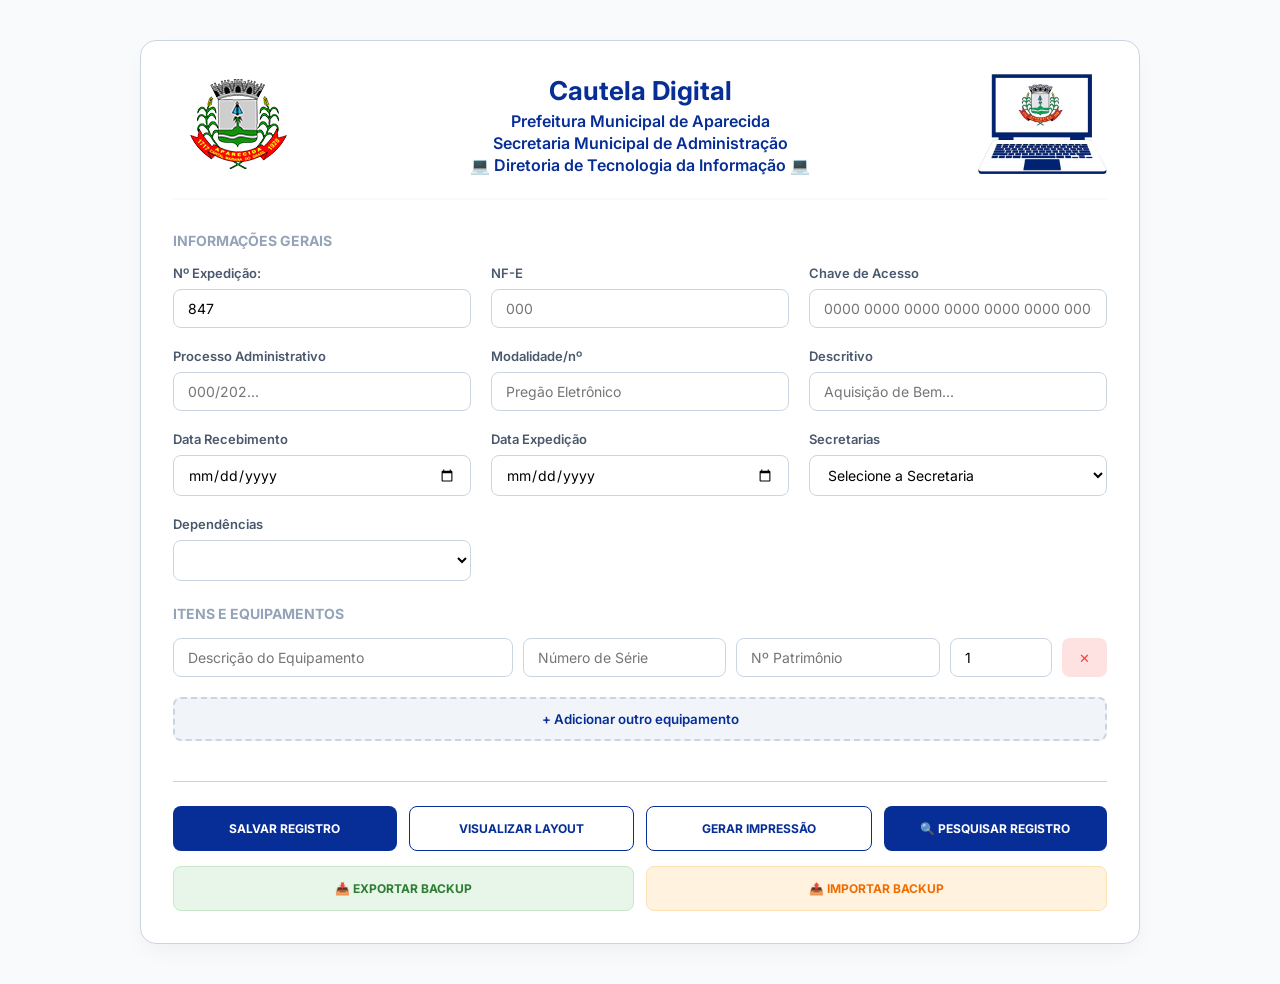
<file: index.html>
<!DOCTYPE html>
<html lang="pt-br">

<head>
    <meta charset="UTF-8">
    <meta name="viewport" content="width=device-width, initial-scale=1.0">
    <title>Sistema de Expedição Digital - Diretoria de Tecnologia da Informação.</title>
    <link href="https://fonts.googleapis.com/css2?family=Inter:wght@300;400;600;700&display=swap" rel="stylesheet">
    <link rel="stylesheet" href="./css/style.css">
</head>

<body>
    <div class="container">
        <div class="admin-panel">
            <header class="header-moderno">
                <div class="header-side-img left">
                    <img src="./imgs/brasão.png" alt="Brasão de Aparecida">
                </div>

                <div class="header-center-text">
                    <h2>Cautela Digital</h2>
                    <p>Prefeitura Municipal de Aparecida</p>
                    <p>Secretaria Municipal de Administração</p>
                    <p>💻 Diretoria de Tecnologia da Informação 💻</p>
                </div>

                <div class="header-side-img right">
                    <img src="./imgs/logo ti.png" alt="logo ti">
                </div>
            </header>

            <span class="section-title">Informações Gerais</span>
            <div class="grid-form">
                <div class="input-group">
                    <label>Nº Expedição:</label>
                    <input type="text" id="campo-expedicao" readonly>
                </div>
                <div class="input-group">
                    <label>NF-E</label>
                    <input type="text" id="nfe" placeholder="000">
                </div>
                <div class="input-group">
                    <label>Chave de Acesso</label>
                    <input type="text" id="chave" placeholder="0000 0000 0000 0000 0000 0000 0000 0000 0000 0000 0000"
                        maxlength="54" oninput="mascararChave(this)">
                </div>
                <div class="input-group">
                    <label>Processo Administrativo</label>
                    <input type="text" id="proc_adm" placeholder="000/202...">
                </div>
                <div class="input-group">
                    <label>Modalidade/nº</label>
                    <input type="text" id="modalidade" placeholder="Pregão Eletrônico">
                </div>
                <div class="input-group">
                    <label>Descritivo</label>
                    <input type="text" id="descritivo" placeholder="Aquisição de Bem...">
                </div>
                <div class="input-group">
                    <label>Data Recebimento</label>
                    <input type="date" id="dt_rec">
                </div>
                <div class="input-group">
                    <label>Data Expedição</label>
                    <input type="date" id="dt_exp">
                </div>

                <div class="input-group">
                    <label>Secretarias</label>
                    <select id="secretaria" onchange="atualizarDependencias()">
                        <option value="">Selecione uma Secretaria</option>
                    </select>
                </div>

                <div class="input-group">
                    <label>Dependências</label>
                    <select id="dependencia">
                        <option value=""></option>
                    </select>
                </div>
            </div>

            <span class="section-title">Itens e Equipamentos</span>
            <div id="items-wrapper">
                <div class="item-row">
                    <input type="text" placeholder="Descrição do Equipamento" class="item-desc">
                    <input type="text" placeholder="Número de Série" class="item-serie">
                    <input type="text" placeholder="Nº Patrimônio" class="item-patrimonio">
                    <input type="number" placeholder="Qtd" class="item-qtd" value="1">
                    <button title="Remover" class="btn btn-remove" onclick="this.parentElement.remove()">✕</button>
                </div>
            </div>
            <button class="btn btn-add" onclick="adicionarLinha()">+ Adicionar outro equipamento</button>

            <div class="actions-footer">
                <div class="button-row">
                    <button class="btn btn-save" onclick="salvarDados()">Salvar Registro</button>
                    <button class="btn btn-view" onclick="toggleVisualizacao()">Visualizar Layout</button>
                    <button class="btn btn-print" onclick="window.print()">Gerar Impressão</button>
                    <button class="btn btn-search" onclick="abrirModalPesquisa()">🔍 Pesquisar Registro</button>
                </div>

                <div class="button-row">
                    <button onclick="exportarBackup()" class="btn btn-backup-out">📥 Exportar Backup</button>
                    <button onclick="document.getElementById('input-importar').click()" class="btn btn-backup-in">📤
                        Importar Backup</button>
                    <input type="file" id="input-importar" style="display: none;" accept=".json"
                        onchange="importarBackup(this)">
                </div>
            </div>
        </div>
    </div>

    <div id="modal-pesquisa" class="modal">
        <div class="modal-content">
            <h3>Pesquisar Registros</h3>
            <input type="text" id="input-busca" placeholder="Busque por Nº, Patrimônio, Secretaria ou Setor..."
                onkeyup="filtrarPesquisa()">
            <div class="lista-resultados" id="lista-resultados"></div>
            <br>
            <button onclick="fecharModalPesquisa()" class="btn btn-remove">Fechar</button>
        </div>
    </div>

    <div id="documento-final">
        <div class="print-header">
            <div class="print-logo">
                <img src="./imgs/brasão.png" width="80">
            </div>
            <div class="print-title">
                PREFEITURA MUNICIPAL DE APARECIDA<br>
                SECRETARIA MUNICIPAL DE ADMINISTRAÇÃO<br>
                DIRETORIA DE TECNOLOGIA DA INFORMAÇÃO<br>
            </div>
            <div class="print-exp">
                <span class="label-sm">EXPEDIÇÃO:</span> <b id="view-exp" style="font-size: 14px;"></b><br>
                <span class="label-sm">NF-E:</span> <span id="view-nfe"></span><br>
                <span class="label-sm">CHAVE:</span>
                <div style="font-size:8px; word-break: break-all" id="view-chave"></div>
            </div>
        </div>

        <div class="print-row">
            <div class="print-col" style="flex: 1;"><span class="label-sm">PROCESSO ADM:</span> <span
                    id="view-proc"></span></div>
            <div class="print-col" style="flex: 1;"><span class="label-sm">MODALIDADE:</span> <span
                    id="view-mod"></span></div>
            <div class="print-col" style="flex: 2;"><span class="label-sm">DESCRITIVO:</span> <span
                    id="view-desc"></span></div>
        </div>

        <div class="print-row">
            <div class="print-col"><span class="label-sm">DATA DE RECEBIMENTO:</span> <span id="view-dt-rec"></span>
            </div>
            <div class="print-col"><span class="label-sm">DATA DE EXPEDIÇÃO:</span> <span id="view-dt-exp"></span></div>
            <div class="print-col" style="text-align: right; border-right: none;"><span
                    class="label-sm">SECRETARIA/DEPENDÊNCIAS:</span> <b id="view-sec"></b></div>
        </div>

        <table class="print-table">
            <thead>
                <tr>
                    <th width="40">ITEM</th>
                    <th>DESCRIÇÃO</th>
                    <th width="140">Nº SÉRIE</th>
                    <th width="120">Nº PATRIMÔNIO</th>
                    <th width="80">QUANT.</th>
                </tr>
            </thead>
            <tbody id="corpo-tabela"></tbody>
        </table>
    </div>

    <script src="./js/script.js"></script>
</body>

</html>
</file>
<file: css/style.css>
:root {
    --primary: #072e97;
    --primary-hover: #1d4ed8;
    --success: #10b981;
    --danger: #ef4444;
    --bg-body: #f8fafc;
    --card-bg: #ffffff;
    --text-main: #1e293b;
    --border-color: #cbd5e1;
    /* Cor de borda mais suave */
}

* {
    margin: 0;
    padding: 0;
    box-sizing: border-box;
    font-family: 'Inter', sans-serif;
}

body {
    background-color: var(--bg-body);
    color: var(--text-main);
    padding: 40px 20px;
}

.container {
    max-width: 1000px;
    margin: 0 auto;
}

/* PAINEL PRINCIPAL */
.admin-panel {
    background: var(--card-bg);
    padding: 32px;
    border-radius: 16px;
    box-shadow: 0 10px 25px -5px rgba(0, 0, 0, 0.05);
    border: 1px solid var(--border-color);
}

/* CABEÇALHO MODERNO */
.header-moderno {
    display: flex;
    justify-content: space-between;
    align-items: center;
    margin-bottom: 32px;
    border-bottom: 2px solid var(--bg-body);
    padding-bottom: 20px;
}

.header-side-img {
    flex: 0 0 130px;
    text-align: center;
}

.header-side-img img {
    max-width: 100%;
    height: auto;
}

.header-center-text {
    flex: 1;
    text-align: center;
    color: var(--primary);
}

.header-center-text h2 {
    font-size: 26px;
    font-weight: 700;
    margin-bottom: 5px;
}

.header-center-text p {
    font-size: 16px;
    margin: 2px 0;
    font-weight: 600;
}

/* FORMULÁRIO */
.section-title {
    font-size: 14px;
    font-weight: 700;
    text-transform: uppercase;
    color: #94a3b8;
    margin: 24px 0 16px;
    display: block;
}

.grid-form {
    display: grid;
    grid-template-columns: repeat(auto-fit, minmax(220px, 1fr));
    gap: 20px;
}

.input-group {
    display: flex;
    flex-direction: column;
    gap: 8px;
}

.input-group label {
    font-size: 13px;
    font-weight: 600;
    color: #4a586d;
}

input,
select {
    padding: 10px 14px;
    border: 1px solid var(--border-color);
    border-radius: 8px;
    font-size: 14px;
    transition: all 0.2s;
    background: #fff;
    width: 100%;
}

input:focus,
select:focus {
    outline: none;
    border-color: var(--primary);
    box-shadow: 0 0 0 3px rgba(7, 46, 151, 0.1);
}

/* ITENS */
.item-row {
    display: grid;
    grid-template-columns: 2fr 1.2fr 1.2fr 0.6fr 45px; /* 5 colunas agora */
    gap: 10px;
    margin-bottom: 12px;
}

.btn-remove {
    background: #fee2e2;
    color: var(--danger);
    border: none;
    border-radius: 8px;
    cursor: pointer;
}

.btn-add {
    background: #f1f5f9;
    color: var(--primary);
    width: 100%;
    margin-top: 8px;
    border: 2px dashed var(--border-color);
    padding: 12px;
    cursor: pointer;
    font-weight: 600;
    border-radius: 8px;
}

/* --- RODAPÉ DE AÇÕES (CORREÇÃO DO LAYOUT) --- */
.actions-footer {
    display: flex;
    flex-direction: column;
    /* Força as linhas a ficarem uma embaixo da outra */
    gap: 15px;
    margin-top: 40px;
    padding-top: 24px;
    border-top: 1px solid var(--border-color);
}

.button-row {
    display: flex;
    flex-wrap: wrap;
    /* Ajuste para telas menores */
    gap: 12px;
    justify-content: center;
}

/* Estilo Base dos Botões do Rodapé */
.button-row .btn,
.button-row button {
    flex: 1;
    min-width: 160px;
    padding: 14px 15px;
    border-radius: 8px;
    font-weight: 700;
    font-size: 12px;
    text-transform: uppercase;
    cursor: pointer;
    border: none;
    display: flex;
    align-items: center;
    justify-content: center;
    gap: 8px;
    transition: all 0.2s;
}

/* Cores da Primeira Linha (Operacional) */
.btn-save {
    background-color: var(--primary);
    color: white;
}

.btn-view {
    background-color: #fff;
    color: var(--primary);
    border: 1px solid var(--primary) !important;
}

.btn-print {
    background-color: #fff;
    color: var(--primary);
    border: 1px solid var(--primary) !important;
}

.btn-search {
    background-color: var(--primary);
    color: white;
}

/* Cores da Segunda Linha (Backup) */
.btn-backup-out {
    background-color: #e8f5e9;
    color: #2e7d32;
    border: 1px solid #c8e6c9 !important;
}

.btn-backup-in {
    background-color: #fff3e0;
    color: #ef6c00;
    border: 1px solid #ffe0b2 !important;
}

.button-row button:active {
    transform: scale(0.96);
}

.button-row button:hover {
    filter: brightness(0.95);
}

/* MODAL DE PESQUISA */
.modal {
    display: none;
    position: fixed;
    z-index: 1000;
    left: 0;
    top: 0;
    width: 100%;
    height: 100%;
    background-color: rgba(0, 0, 0, 0.6);
    justify-content: center;
    align-items: center;
}

.modal-content {
    background-color: white;
    padding: 20px;
    border-radius: 8px;
    width: 90%;
    max-width: 500px;
    max-height: 80vh;
    overflow-y: auto;
}

#input-busca {
    width: 100%;
    padding: 10px;
    margin: 10px 0;
    border: 1px solid #ddd;
    border-radius: 4px;
}

.resultados-container {
    margin-top: 15px;
    border: 1px solid var(--border-color);
    border-radius: 8px;
    max-height: 400px;
    overflow-y: auto;
}

.resultado-item {
    display: flex;
    justify-content: space-between;
    align-items: center;
    padding: 12px;
    border-bottom: 1px solid #f1f5f9;
    transition: background 0.2s;
}

.resultado-item:hover {
    background-color: #f8fafc;
}

.res-info {
    font-size: 13px;
    line-height: 1.4;
}

.res-info small {
    color: #64748b;
}

.btn-carregar {
    background-color: var(--primary);
    color: white;
    border: none;
    padding: 6px 12px;
    border-radius: 4px;
    font-size: 11px;
    cursor: pointer;
}

/* IMPRESSÃO */
#documento-final {
    display: none;
    width: 100%;
    max-width: 850px;
    margin: 40px auto;
    background: white;
    border: 2px solid #000;
    color: #000;
}

.print-header {
    display: flex;
    border-bottom: 1px solid #000;
}

.print-logo {
    padding: 10px;
    border-right: 1px solid #000;
    width: 120px;
    text-align: center;
}

.print-title {
    flex: 1;
    padding: 10px;
    text-align: center;
    font-size: 12px;
    font-weight: bold;
    color: #004a99;
}

.print-exp {
    width: 250px;
    padding: 10px;
    border-left: 1px solid #000;
    font-size: 10px;
}

.print-row {
    display: flex;
    border-bottom: 1px solid #000;
    min-height: 40px;
}

.print-col {
    padding: 5px;
    border-right: 1px solid #000;
    flex: 1;
    font-size: 10px;
}

.label-sm {
    font-weight: bold;
    font-size: 9px;
    display: block;
    text-transform: uppercase;
}

.print-table {
    width: 100%;
    border-collapse: collapse;
}

.print-table th {
    background: #000;
    color: white;
    font-size: 11px;
    padding: 8px;
    border: 1px solid #000;
}

.print-table td {
    border: 1px solid #000;
    padding: 6px;
    font-size: 11px;
    height: 28px;
}

@media print {
    body {
        padding: 0;
        background: white;
    }

    .admin-panel {
        display: none;
    }

    #documento-final {
        display: block !important;
        margin: 0;
        border: 1px solid #000;
    }
}

.visible {
    display: block !important;
}
</file>
